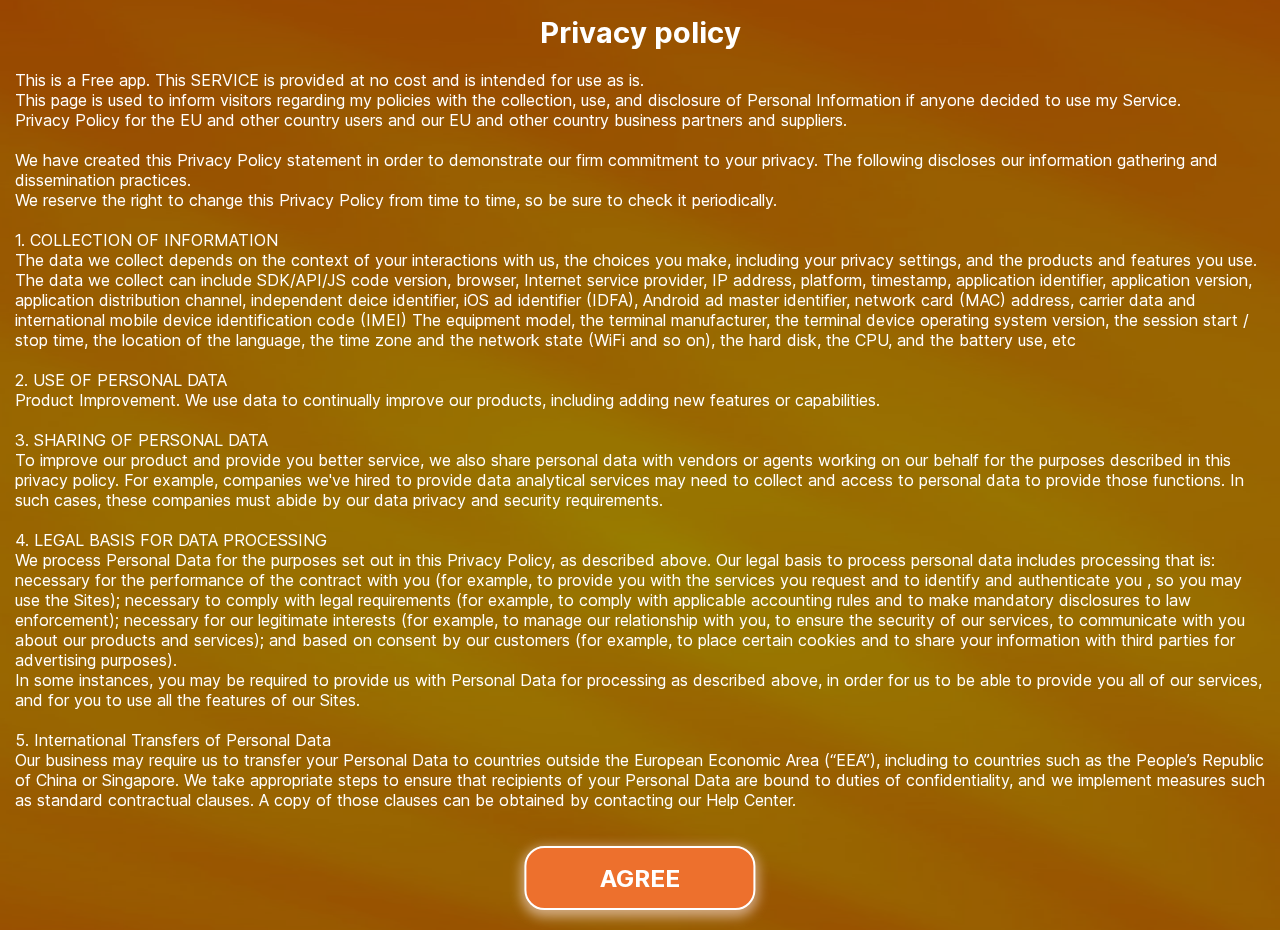
<file: index.html>
<!DOCTYPE html>
<html lang="en">
  <head>
    <meta charset="UTF-8" />
    <meta http-equiv="X-UA-Compatible" content="IE=edge" />
    <meta
      name="viewport"
      content="initial-scale=1.0, width=device-width, viewport-fit=cover" />
    <link rel="stylesheet" href="./styles/common_style.css" />
    <link rel="stylesheet" href="./styles/policy.css" />
    <title>App</title>
  </head>
  <body>
    <div class="wrapper">
      <div class="title">Privacy policy</div>
      <div class="text">
        This is a Free app. This SERVICE is provided at no cost and is intended
        for use as is.
        <br />This page is used to inform visitors regarding my policies with
        the collection, use, and disclosure of Personal Information if anyone
        decided to use my Service. <br />Privacy Policy for the EU and other
        country users and our EU and other country business partners and
        suppliers.

        <br /><br />We have created this Privacy Policy statement in order to
        demonstrate our firm commitment to your privacy. The following discloses
        our information gathering and dissemination practices. <br />We reserve
        the right to change this Privacy Policy from time to time, so be sure to
        check it periodically.   <br /><br />1. COLLECTION OF INFORMATION
        <br />The data we collect depends on the context of your interactions
        with us, the choices you make, including your privacy settings, and the
        products and features you use. The data we collect can include
        SDK/API/JS code version, browser, Internet service provider, IP address,
        platform, timestamp, application identifier, application version,
        application distribution channel, independent deice identifier, iOS ad
        identifier (IDFA), Android ad master identifier, network card (MAC)
        address, carrier data and international mobile device identification
        code (IMEI) The equipment model, the terminal manufacturer, the terminal
        device operating system version, the session start / stop time, the
        location of the language, the time zone and the network state (WiFi and
        so on), the hard disk, the CPU, and the battery use, etc  
        <br /><br />2. USE OF PERSONAL DATA <br />Product Improvement. We use
        data to continually improve our products, including adding new features
        or capabilities.

        <br /><br />3. SHARING OF PERSONAL DATA <br />To improve our product and
        provide you better service, we also share personal data with vendors or
        agents working on our behalf for the purposes described in this privacy
        policy. For example, companies we've hired to provide data analytical
        services may need to collect and access to personal data to provide
        those functions. In such cases, these companies must abide by our data
        privacy and security requirements.   <br /><br />4. LEGAL BASIS FOR DATA
        PROCESSING <br />We process Personal Data for the purposes set out in
        this Privacy Policy, as described above. Our legal basis to process
        personal data includes processing that is: necessary for the performance
        of the contract with you (for example, to provide you with the services
        you request and to identify and authenticate you , so you may use the
        Sites); necessary to comply with legal requirements (for example, to
        comply with applicable accounting rules and to make mandatory
        disclosures to law enforcement); necessary for our legitimate interests
        (for example, to manage our relationship with you, to ensure the
        security of our services, to communicate with you about our products and
        services); and based on consent by our customers (for example, to place
        certain cookies and to share your information with third parties for
        advertising purposes). <br />In some instances, you may be required to
        provide us with Personal Data for processing as described above, in
        order for us to be able to provide you all of our services, and for you
        to use all the features of our Sites.   <br /><br />5. International
        Transfers of Personal Data <br />Our business may require us to transfer
        your Personal Data to countries outside the European Economic Area
        (“EEA”), including to countries such as the People’s Republic of China
        or Singapore. We take appropriate steps to ensure that recipients of
        your Personal Data are bound to duties of confidentiality, and we
        implement measures such as standard contractual clauses. A copy of those
        clauses can be obtained by contacting our Help Center.   <br /><br />6.
        Your Rights <br />Subject to limitations in applicable law, you are
        entitled to object to or request the restriction of processing of your
        Personal Data, and to request access to, rectification, erasure and
        portability of your own Personal Data. Where the use of your information
        is based on consent, you can withdraw this consent at any time without
        affecting the lawfulness of processing based on consent before its
        withdrawal. If you are aware of changes or inaccuracies in your
        information, you should inform us of such changes so that our records
        may be updated or corrected.  We retain your Personal Data as long as
        needed to provide services or products to you, or as required or
        permitted by applicable laws, such as tax and accounting laws.
      </div>
      <a href="./layouts/main.html" class="btn block">Agree</a>
    </div>
  </body>
</html>
</file>
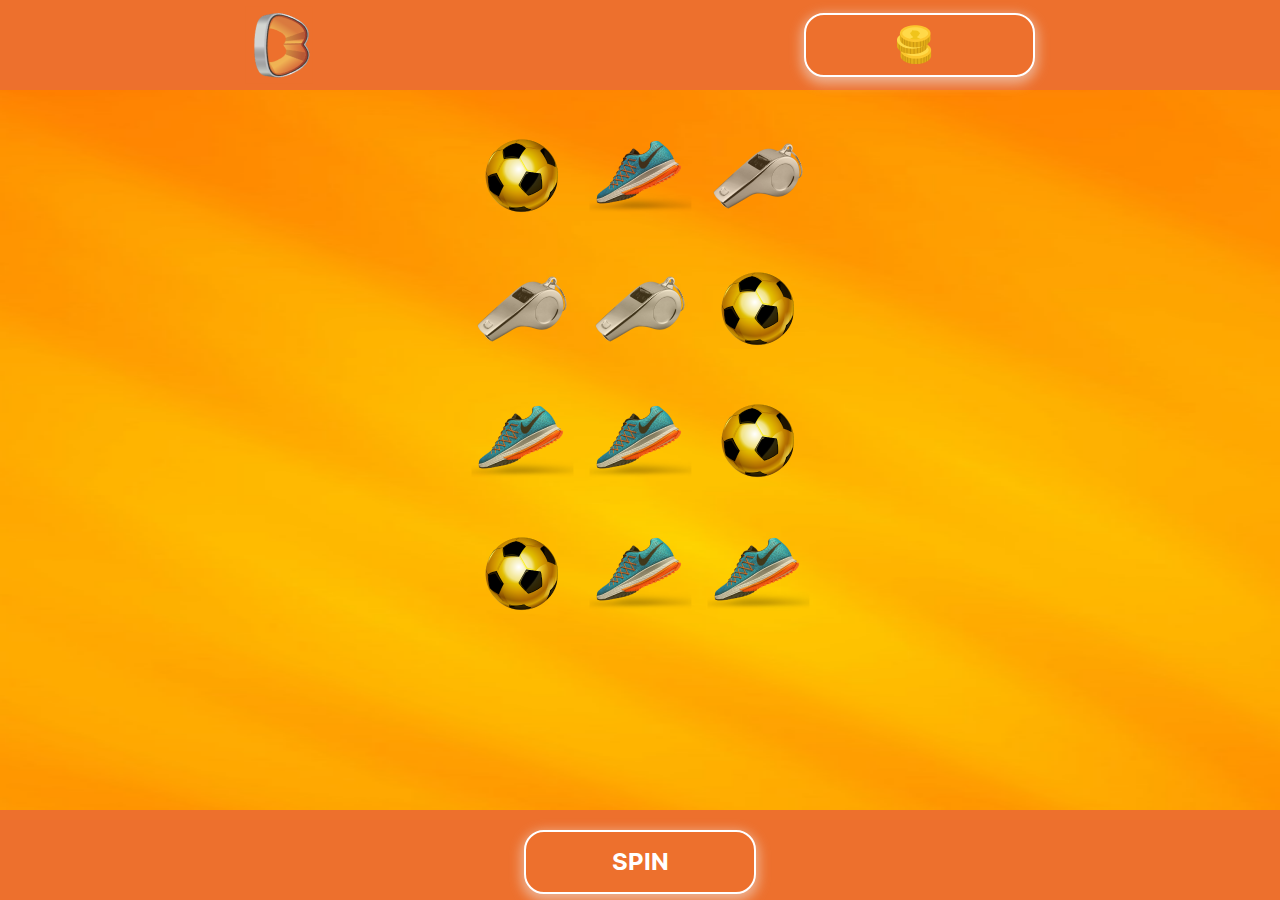
<file: layouts/game1.html>
<!DOCTYPE html>
<html lang="en">
  <head>
    <meta charset="UTF-8" />
    <meta http-equiv="X-UA-Compatible" content="IE=edge" />
    <meta
      name="viewport"
      content="initial-scale=1.0, width=device-width, viewport-fit=cover" />
    <link rel="stylesheet" href="../styles/reset.css" />
    <link rel="stylesheet" href="../styles/common_style.css" />
    <link rel="stylesheet" href="../styles/game1.css" />
    <title>This App</title>
  </head>
  <body>
    <div class="wrapper hidden">
      <img src="../png/win.png" alt="" class="modal win hidden" />
      <img src="../png/lose.png" alt="" class="modal lose hidden" />

      <div class="header">
        <a href="main.html" class="back"></a>

        <div class="balance_cont btn block">
          <img src="../png/coin.png" alt="" />
          <div class="balance"></div>
        </div>
      </div>

      <div class="slot_cont_cont block">
        <div class="slot_cont"></div>
      </div>

      <div class="footer block">
        <div class="spin btn block">SPIN</div>
      </div>
    </div>

    <script src="../scripts/jQuery.js"></script>
    <script src="../scripts/game1.js"></script>
  </body>
</html>
</file>
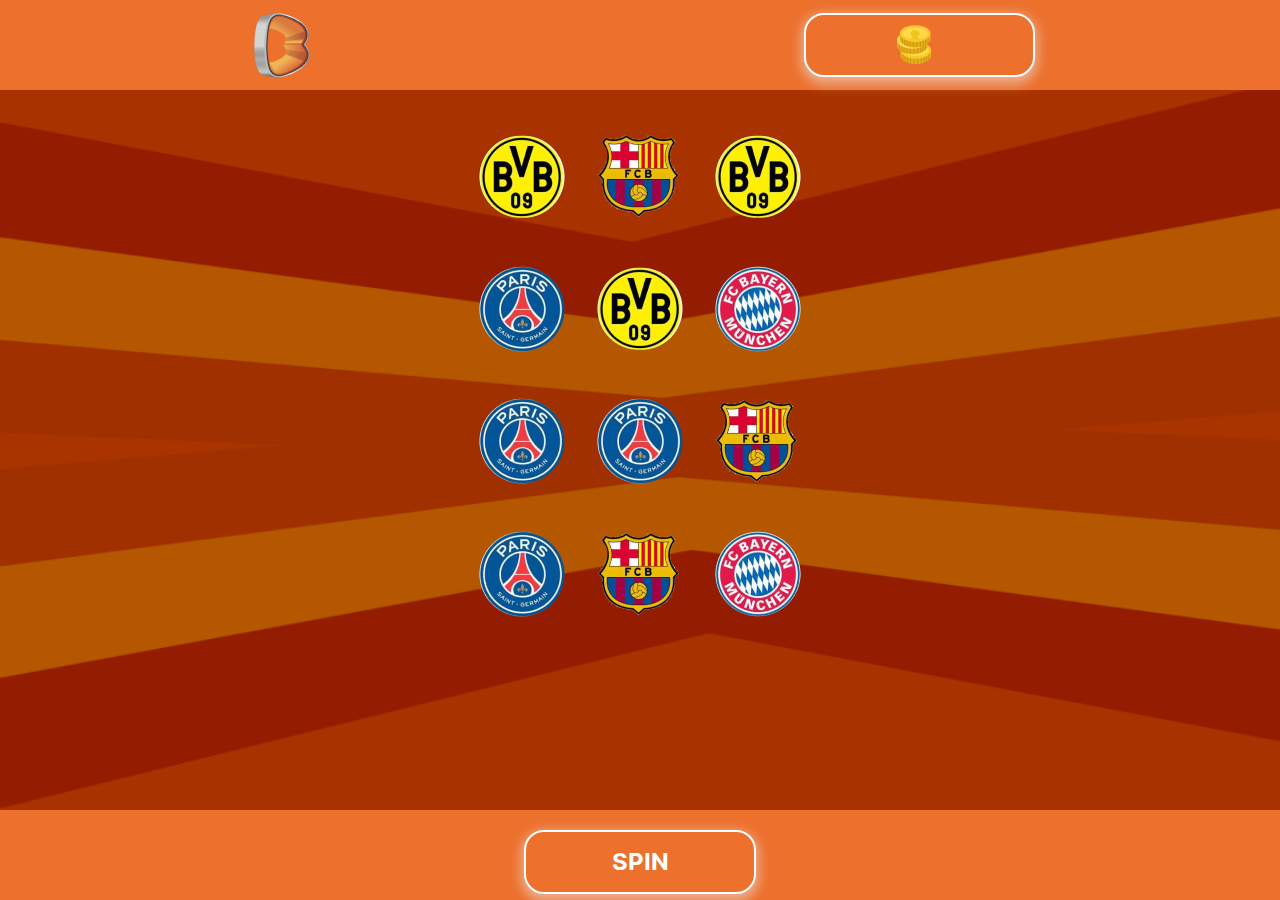
<file: layouts/game2.html>
<!DOCTYPE html>
<html lang="en">
  <head>
    <meta charset="UTF-8" />
    <meta http-equiv="X-UA-Compatible" content="IE=edge" />
    <meta
      name="viewport"
      content="initial-scale=1.0, width=device-width, viewport-fit=cover" />
    <link rel="stylesheet" href="../styles/reset.css" />
    <link rel="stylesheet" href="../styles/common_style.css" />
    <link rel="stylesheet" href="../styles/game2.css" />
    <title>This App</title>
  </head>
  <body>
    <div class="wrapper hidden">
      <img src="../png/win.png" alt="" class="modal win hidden" />
      <img src="../png/lose.png" alt="" class="modal lose hidden" />

      <div class="header">
        <a href="main.html" class="back"></a>

        <div class="balance_cont btn block">
          <img src="../png/coin.png" alt="" />
          <div class="balance"></div>
        </div>
      </div>

      <div class="slot_cont_cont block">
        <div class="slot_cont"></div>
      </div>

      <div class="footer block">
        <div class="spin btn block">SPIN</div>
      </div>
    </div>

    <script src="../scripts/jQuery.js"></script>
    <script src="../scripts/game2.js"></script>
  </body>
</html>
</file>
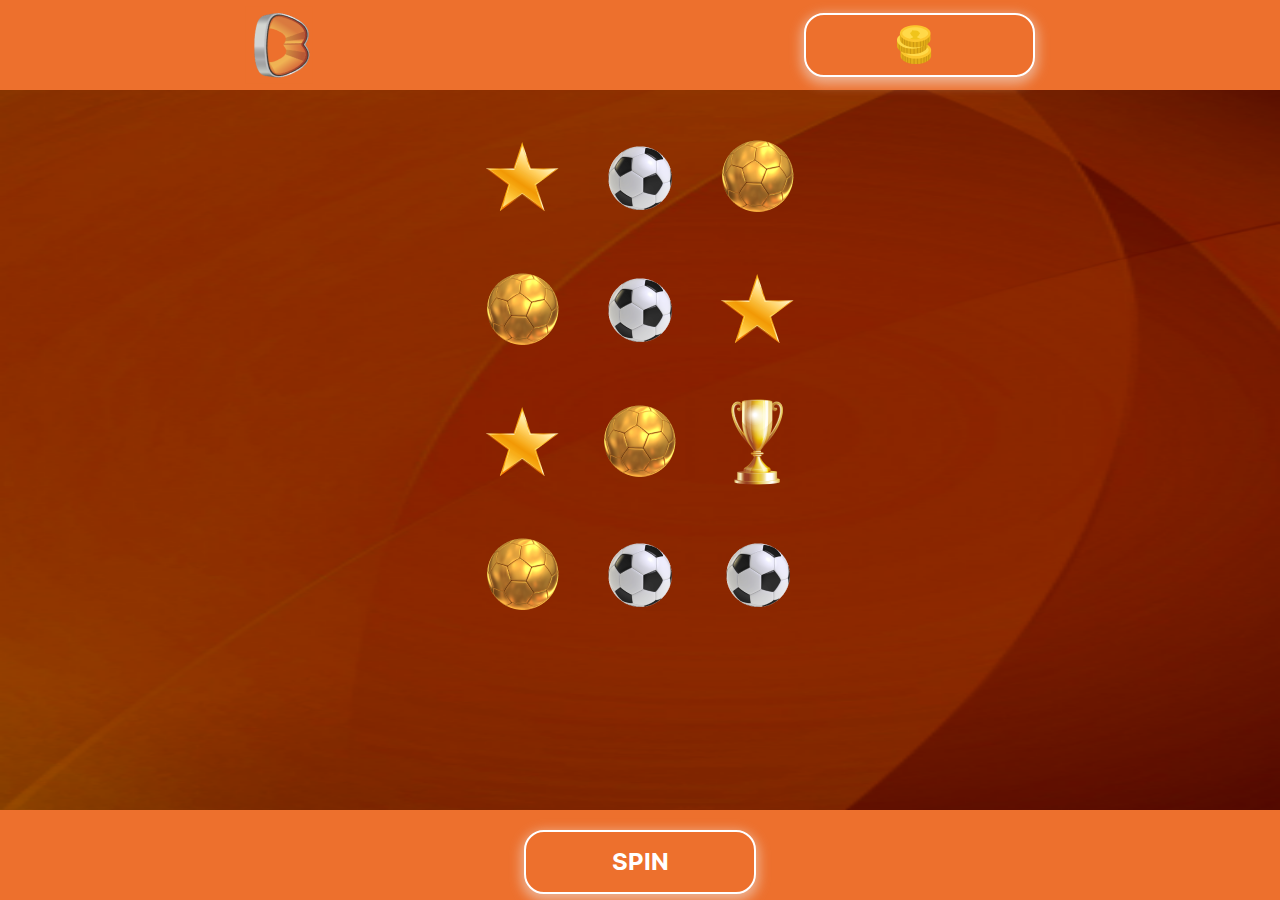
<file: layouts/game3.html>
<!DOCTYPE html>
<html lang="en">
  <head>
    <meta charset="UTF-8" />
    <meta http-equiv="X-UA-Compatible" content="IE=edge" />
    <meta
      name="viewport"
      content="initial-scale=1.0, width=device-width, viewport-fit=cover" />
    <link rel="stylesheet" href="../styles/reset.css" />
    <link rel="stylesheet" href="../styles/common_style.css" />
    <link rel="stylesheet" href="../styles/game3.css" />
    <title>This App</title>
  </head>
  <body>
    <div class="wrapper hidden">
      <img src="../png/win.png" alt="" class="modal win hidden" />
      <img src="../png/lose.png" alt="" class="modal lose hidden" />

      <div class="header">
        <a href="main.html" class="back"></a>

        <div class="balance_cont btn block">
          <img src="../png/coin.png" alt="" />
          <div class="balance"></div>
        </div>
      </div>

      <div class="slot_cont_cont block">
        <div class="slot_cont"></div>
      </div>

      <div class="footer block">
        <div class="spin btn block">SPIN</div>
      </div>
    </div>

    <script src="../scripts/jQuery.js"></script>
    <script src="../scripts/game3.js"></script>
  </body>
</html>
</file>
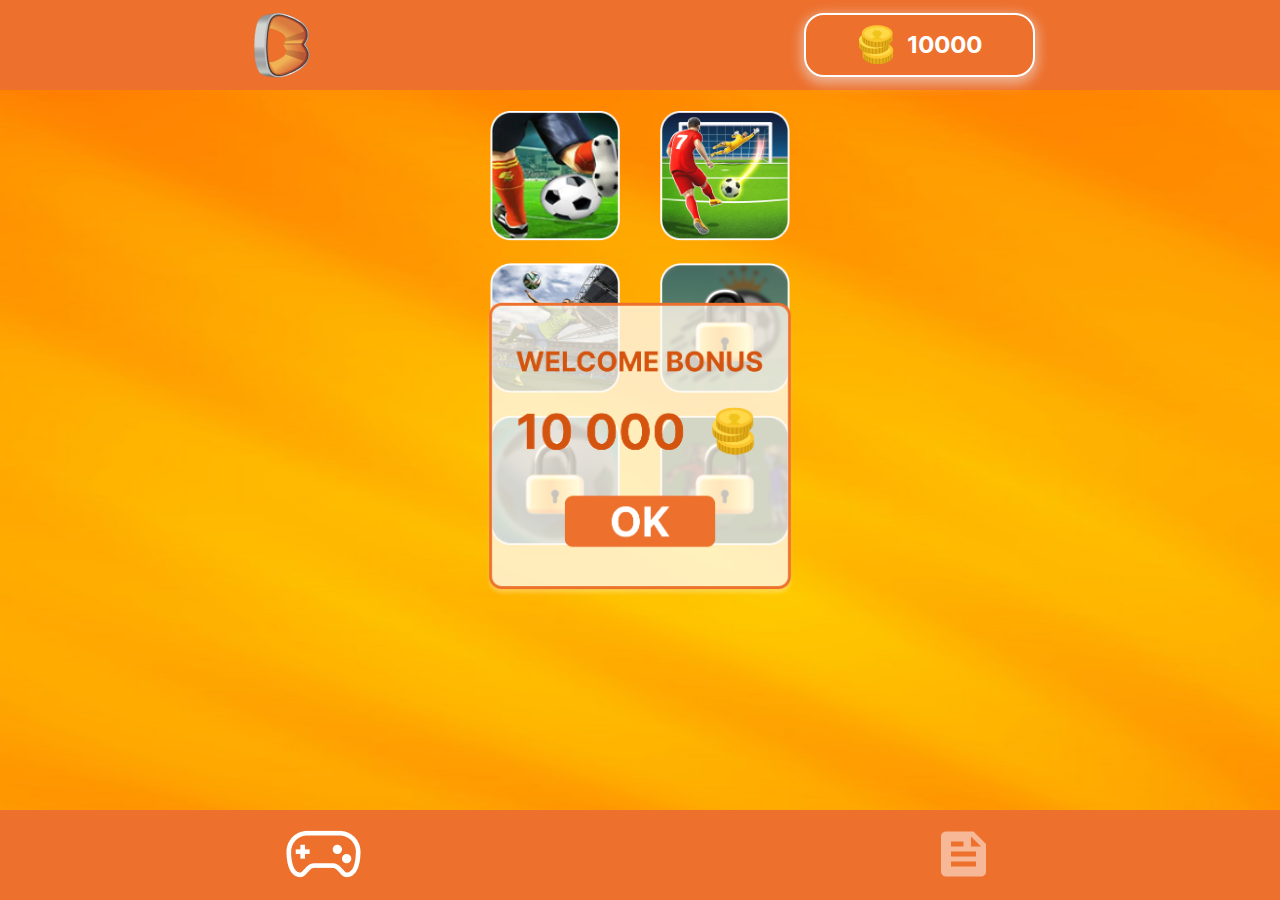
<file: layouts/main.html>
<!DOCTYPE html>
<html lang="en">
  <head>
    <meta charset="UTF-8" />
    <meta http-equiv="X-UA-Compatible" content="IE=edge" />
    <meta
      name="viewport"
      content="initial-scale=1.0, width=device-width, viewport-fit=cover" />
    <link rel="stylesheet" href="../styles/reset.css" />
    <link rel="stylesheet" href="../styles/common_style.css" />
    <link rel="stylesheet" href="../styles/main.css" />
    <title>App</title>
  </head>
  <body>
    <div class="wrapper hidden">
      <img src="../png/modal.png" alt="" class="modal hidden" />

      <div class="header">
        <div class="back"></div>

        <div class="balance_cont btn block">
          <img src="../png/coin.png" alt="" />
          <div class="balance"></div>
        </div>
      </div>

      <div class="links">
        <a href="game1.html" class="link">
          <img src="../png/gl1.png" alt="" />
        </a>

        <a href="game2.html" class="link">
          <img src="../png/gl2.png" alt="" />
        </a>

        <a href="game3.html" class="link">
          <img src="../png/gl3.png" alt="" />
        </a>

        <div class="link">
          <img src="../png/gl4.png" alt="" />
        </div>

        <div class="link">
          <img src="../png/gl5.png" alt="" />
        </div>

        <div class="link">
          <img src="../png/gl6.png" alt="" />
        </div>
      </div>

      <div class="footer">
        <a href="main.html" class="footer_link">
          <img src="../png/m1.png" alt="" />
        </a>

        <a href="news.html" class="footer_link">
          <img src="../png/m2.png" alt="" class="na" />
        </a>
      </div>
    </div>

    <script src="../scripts/main.js"></script>
  </body>
</html>
</file>
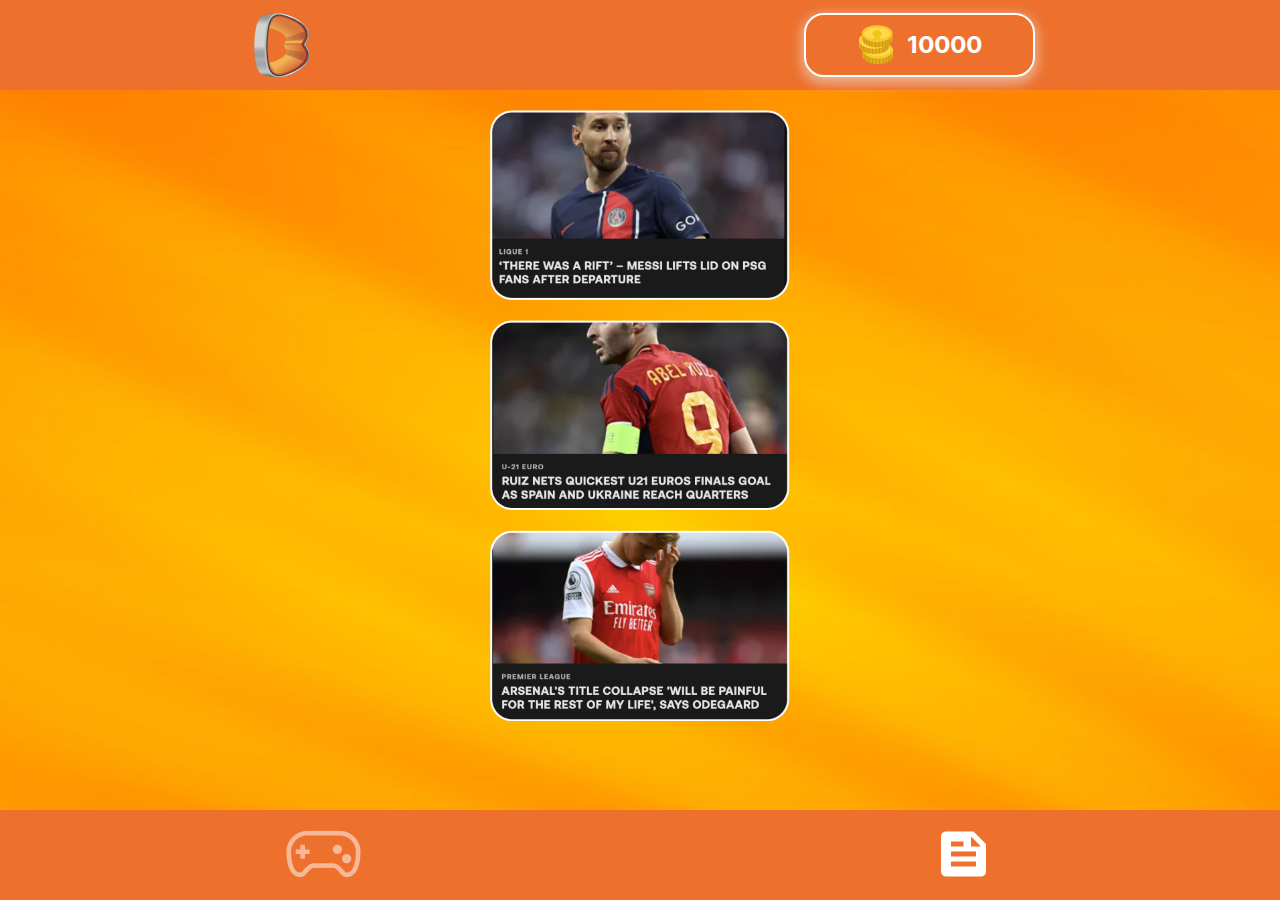
<file: layouts/news.html>
<!DOCTYPE html>
<html lang="en">
  <head>
    <meta charset="UTF-8" />
    <meta http-equiv="X-UA-Compatible" content="IE=edge" />
    <meta name="viewport" content="width=device-width, initial-scale=1.0" />
    <link rel="stylesheet" href="../styles/reset.css" />
    <link rel="stylesheet" href="../styles/common_style.css" />
    <link rel="stylesheet" href="../styles/main.css" />
    <title>App</title>
  </head>
  <body>
    <div class="wrapper">
      <div class="header">
        <div class="back"></div>

        <div class="balance_cont btn block">
          <img src="../png/coin.png" alt="" />
          <div class="balance"></div>
        </div>
      </div>

      <img src="../png/n1.png" alt="" class="news" />
      <img src="../png/n2.png" alt="" class="news" />
      <img src="../png/n3.png" alt="" class="news last" />

      <div class="footer">
        <a href="main.html" class="footer_link">
          <img src="../png/m1.png" alt="" class="na" />
        </a>

        <a href="news.html" class="footer_link">
          <img src="../png/m2.png" alt="" />
        </a>
      </div>
    </div>

    <style>
      .wrapper {
        overflow: auto;
      }

      .news {
        display: block;
        margin: 20px auto;
        width: 300px;
      }

      .last {
        margin-bottom: 140px;
      }
    </style>

    <script>
      document.querySelector(".balance").innerHTML = localStorage.balance_b86;

      window.onload = () => {
        document.querySelector(".wrapper").classList.remove("hidden");
      };
    </script>
  </body>
</html>
</file>
<file: styles/common_style.css>
@font-face {
  font-family: "Inter";
  src: url("../fonts/Inter-V.ttf");
}

body {
  background: url(../png/bg1.png) center/100% 100%;

  font-family: "Inter";
  font-style: normal;
  font-weight: 900;
  color: #fff;
  text-align: center;

  margin: 0;
  padding: 0;
}

.wrapper {
  min-height: 100vh;
  position: relative;
  overflow: hidden;
}

* {
  -webkit-tap-highlight-color: transparent;
}

a {
  text-decoration: none;
  color: #fff;
}

.hidden {
  opacity: 0;
  pointer-events: none;
}

.block {
  display: flex;
  align-items: center;
  justify-content: center;
}

.btn {
  width: 227.188px;
  height: 59.849px;

  font-size: 24px;
  font-weight: 700;

  border-radius: 20px;
  border: 2px solid #fff;
  background: #ed702d;
  box-shadow: 0px 4px 12px 3px rgba(238, 207, 190, 0.68);
}

.back {
  width: 67.569px;
  height: 77.387px;

  background: url(../png/back.png) center/100% 100%;
}

.header {
  width: 100%;
  height: 90px;

  display: flex;
  align-items: center;
  justify-content: space-around;

  background: #ed702d;
}

.balance_cont img {
  margin-right: 10px;
}

.footer {
  position: fixed;
  bottom: 0;
  left: 0;

  width: 100%;
  height: 90px;

  display: flex;
  align-items: center;
  justify-content: space-around;

  background: #ed702d;
}

.na {
  opacity: 0.5;
}
</file>
<file: styles/policy.css>
.wrapper {
  height: calc(100vh - 30px);
  padding: 15px;
  backdrop-filter: brightness(0.6);
  -webkit-backdrop-filter: brightness(0.6);
}

.title {
  font-size: 29px;
  font-weight: 700;
  text-align: center;
  margin-bottom: 20px;
}

.text {
  width: calc(100%);
  height: 83%;
  margin-top: 10px;

  font-weight: 400;
  text-align: left;

  overflow-y: scroll;
}

.btn {
  position: fixed;
  bottom: 20px;
  left: 50%;
  transform: translateX(-50%);

  color: #fff;
  font-size: 24px;
  font-weight: 700;
  text-transform: uppercase;
}
</file>
<file: styles/game1.css>
body {
  background: url(../png/bg1.png) center/100% 100%;
}

.spin {
  margin: 20px auto auto;
}

.slot_cont_cont {
  width: 353.01px;
  height: 530px;

  margin: 20px auto;
}

.slot_cont {
  width: 100%;
  height: 100%;

  display: flex;
  justify-content: space-around;

  overflow: hidden;
}

.slot_col {
  position: relative;

  width: 33%;
  height: 25%;
}

.inner_slot_col {
  position: absolute;
  top: 0;

  width: 100%;
  height: 100%;

  transition: top 4s ease;
}

.slot {
  width: 100%;
  height: 100%;
}

.slot img {
  max-width: 90%;
  max-height: 90%;
}

.modal {
  position: absolute;
  left: 50%;
  top: 50%;
  transform: translate(-50%, -50%);
  z-index: 5;

  width: 310px;
}

@media screen and (max-height: 710px) {
  .slot_cont_cont {
    height: 460px;
  }
}
</file>
<file: styles/game2.css>
body {
  background: url(../png/bg2.png) center/100% 100%;
}

.spin {
  margin: 20px auto auto;
}

.slot_cont_cont {
  width: 353.01px;
  height: 530px;

  margin: 20px auto;
}

.slot_cont {
  width: 100%;
  height: 100%;

  display: flex;
  justify-content: space-around;

  overflow: hidden;
}

.slot_col {
  position: relative;

  width: 33%;
  height: 25%;
}

.inner_slot_col {
  position: absolute;
  top: 0;

  width: 100%;
  height: 100%;

  transition: top 4s ease;
}

.slot {
  width: 100%;
  height: 100%;
}

.slot img {
  max-width: 90%;
  max-height: 90%;
}

.modal {
  position: absolute;
  left: 50%;
  top: 50%;
  transform: translate(-50%, -50%);
  z-index: 5;

  width: 310px;
}

@media screen and (max-height: 710px) {
  .slot_cont_cont {
    height: 460px;
  }
}
</file>
<file: styles/game3.css>
body {
  background: url(../png/bg3.png) center/100% 100%;
}

.spin {
  margin: 20px auto auto;
}

.slot_cont_cont {
  width: 353.01px;
  height: 530px;

  margin: 20px auto;
}

.slot_cont {
  width: 100%;
  height: 100%;

  display: flex;
  justify-content: space-around;

  overflow: hidden;
}

.slot_col {
  position: relative;

  width: 33%;
  height: 25%;
}

.inner_slot_col {
  position: absolute;
  top: 0;

  width: 100%;
  height: 100%;

  transition: top 4s ease;
}

.slot {
  width: 100%;
  height: 100%;
}

.slot img {
  max-width: 90%;
  max-height: 90%;
}

.modal {
  position: absolute;
  left: 50%;
  top: 50%;
  transform: translate(-50%, -50%);
  z-index: 5;

  width: 310px;
}

@media screen and (max-height: 710px) {
  .slot_cont_cont {
    height: 460px;
  }
}
</file>
<file: styles/main.css>
.wrapper {
  overflow: hidden;
}

.links {
  width: 300px;
  margin: 20px auto auto;

  display: flex;
  flex-wrap: wrap;
  justify-content: space-between;
  gap: 20px 0;
}

.link {
  display: block;
  width: 130px;
}

.link img {
  width: 100%;
}

.modal {
  position: absolute;
  left: 50%;
  top: 50%;
  transform: translate(-50%, -50%);
  z-index: 5;

  width: 310px;
}
</file>
